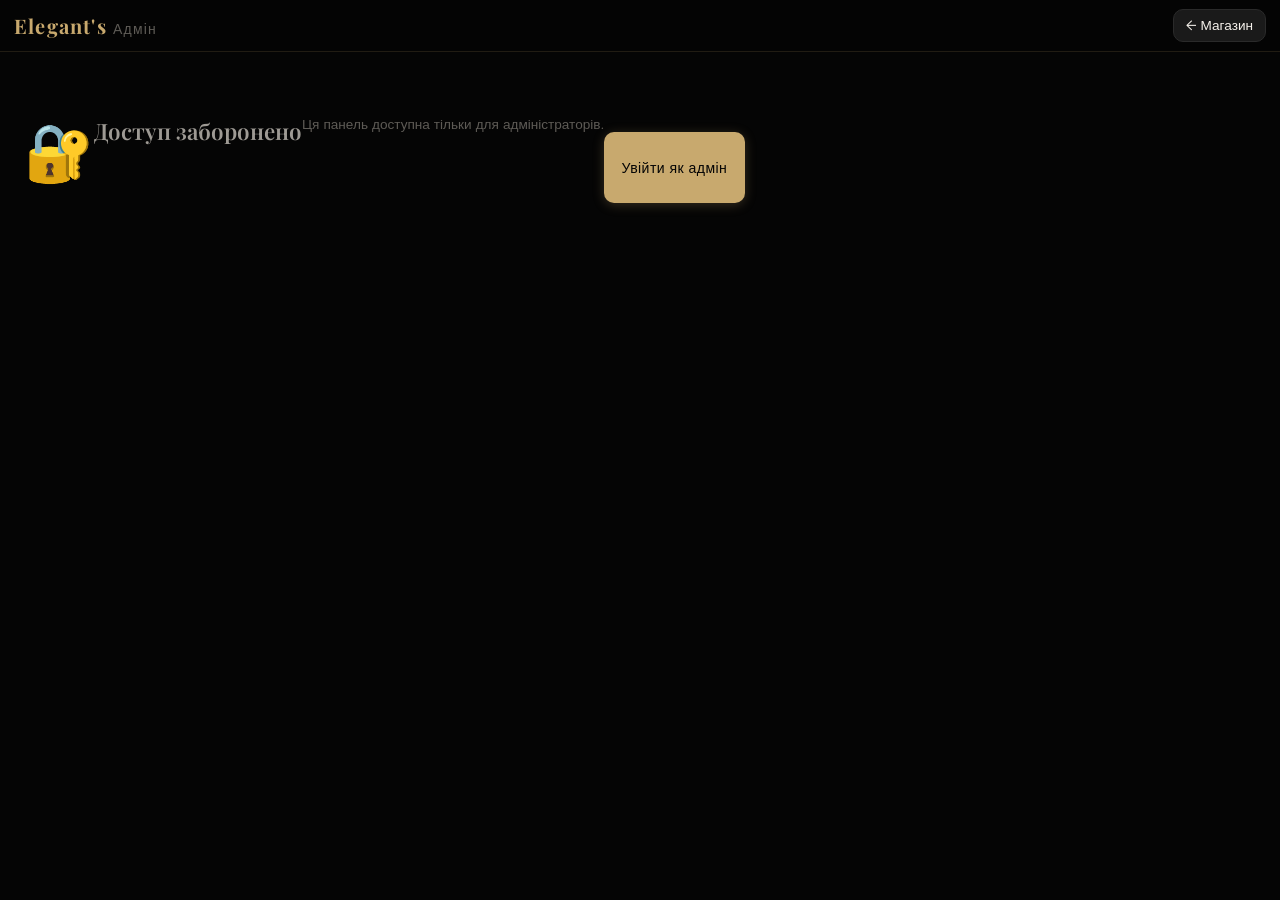
<file: admin.html>
<!DOCTYPE html>
<html lang="uk">
<head>
  <meta charset="UTF-8">
  <meta name="viewport" content="width=device-width,initial-scale=1,maximum-scale=1,viewport-fit=cover">
  <meta name="theme-color" content="#0a0a0b">
  <title>Адмін — Elegant's Store</title>
  <link rel="stylesheet" href="style.css">
  <script src="https://telegram.org/js/telegram-web-app.js"></script>
</head>
<body data-page="admin">

  <!-- ══ HEADER ══════════════════════════════════════════════ -->
  <header class="hdr">
    <div class="hdr-logo">Elegant's <span style="font-size:.7em;color:var(--t3);font-family:var(--ff-body);font-weight:400">Адмін</span></div>
    <div class="hdr-actions">
      <a href="index.html" class="cart-chip">← Магазин</a>
    </div>
  </header>

  <!-- ══ ACCESS DENIED ════════════════════════════════════════ -->
  <div id="denied" class="denied" style="display:none">
    <div class="lock">🔐</div>
    <h2>Доступ заборонено</h2>
    <p>Ця панель доступна тільки для адміністраторів.</p>
    <a href="login.html" class="btn btn-gold mt16">Увійти як адмін</a>
  </div>

  <!-- ══ ADMIN PANEL ══════════════════════════════════════════ -->
  <div id="panel" style="display:none">

    <!-- Stats -->
    <div class="wrap" style="padding-top:12px">
      <div id="statsWrap"></div>
    </div>

    <!-- Tabs -->
    <div class="atabs">
      <button class="atab on"  data-tab="addProd"     onclick="AP.switchTab('addProd')">➕ Додати</button>
      <button class="atab"     data-tab="prodList"    onclick="AP.switchTab('prodList')">📦 Товари</button>
      <button class="atab"     data-tab="orders"      onclick="AP.switchTab('orders')">🛒 Замовлення</button>
      <button class="atab"     data-tab="sysSett"     onclick="AP.switchTab('sysSett')">⚙️ Налаштування</button>
      <button class="atab"     data-tab="logs"        onclick="AP.switchTab('logs')">📝 Логи</button>
    </div>

    <!-- ── TAB: ADD PRODUCT ─────────────────────────────────── -->
    <div class="acontent on" id="tab-addProd">
      <form id="addForm" novalidate>

        <div class="frow">
          <div class="fgroup">
            <label>Назва *</label>
            <input type="text" id="prodName" placeholder="Classic Tee" required>
          </div>
          <div class="fgroup">
            <label>Категорія *</label>
            <input type="text" id="prodCat" placeholder="Футболки" list="catList" required>
            <datalist id="catList">
              <option value="Футболки">
              <option value="Шорти">
              <option value="Худі">
              <option value="Ремені">
              <option value="Кепки">
              <option value="Кросівки">
              <option value="Штани">
              <option value="Куртки">
            </datalist>
          </div>
        </div>

        <div class="frow">
          <div class="fgroup">
            <label>Ціна (₴) *</label>
            <input type="number" id="prodPrice" placeholder="990" min="0" required>
          </div>
          <div class="fgroup">
            <label>Стара ціна (₴)</label>
            <input type="number" id="prodOldPrice" placeholder="1290" min="0">
          </div>
        </div>

        <div class="frow">
          <div class="fgroup">
            <label>Кількість</label>
            <input type="number" id="prodQty" placeholder="10" min="0" value="1">
          </div>
          <div class="fgroup">
            <label>Емодзі</label>
            <input type="text" id="prodEmoji" placeholder="👕" maxlength="4">
          </div>
        </div>

        <div class="frow">
          <div class="fgroup">
            <label>Розміри</label>
            <input type="text" id="prodSize" placeholder="S, M, L, XL">
          </div>
          <div class="fgroup">
            <label>Бейдж</label>
            <select id="prodBadge">
              <option value="">Без бейджа</option>
              <option value="Новинка">Новинка</option>
              <option value="Sale">Sale</option>
              <option value="Хіт">Хіт</option>
            </select>
          </div>
        </div>

        <div class="fgroup">
          <label>Опис</label>
          <textarea id="prodDesc" rows="3" placeholder="Короткий опис товару…"></textarea>
        </div>

        <!-- Photo upload -->
        <div class="fgroup">
          <label>Фото (до 2 MB)</label>
          <div class="upload" onclick="document.getElementById('prodPhoto').click()">
            <div class="up-ic">📷</div>
            <p>Натисніть для вибору фото</p>
          </div>
          <input type="file" id="prodPhoto" accept="image/*" style="display:none">
          <input type="hidden" id="prodPhotoB64">
          <div id="addPrev" class="img-prev"></div>
        </div>

        <button type="submit" class="btn btn-gold btn-full">➕ Додати товар</button>
      </form>
    </div>

    <!-- ── TAB: PRODUCT LIST ─────────────────────────────────── -->
    <div class="acontent" id="tab-prodList">
      <div class="row-between mb12">
        <h3 style="font-family:var(--ff-display)">Всі товари</h3>
      </div>
      <div id="prodList"></div>
    </div>

    <!-- ── TAB: ORDERS ──────────────────────────────────────── -->
    <div class="acontent" id="tab-orders">
      <div class="mb12"><h3 style="font-family:var(--ff-display)">Замовлення</h3></div>
      <div id="ordersList"></div>
    </div>

    <!-- ── TAB: SYSTEM SETTINGS ─────────────────────────────── -->
    <div class="acontent" id="tab-sysSett">
      <div class="mb16"><h3 style="font-family:var(--ff-display)">Системні налаштування</h3></div>
      <div id="sysSettingsForm"></div>
    </div>

    <!-- ── TAB: LOGS ─────────────────────────────────────────── -->
    <div class="acontent" id="tab-logs">
      <div class="row-between mb12">
        <h3 style="font-family:var(--ff-display)">Журнал дій</h3>
        <button class="btn btn-ghost btn-sm" onclick="AP.clearLogs()">🗑 Очистити</button>
      </div>
      <div id="logsWrap"></div>
    </div>

  </div><!-- /panel -->

  <!-- ══ EDIT MODAL ═══════════════════════════════════════════ -->
  <div class="overlay" id="editModal" onclick="if(event.target===this)AP.closeModal('editModal')">
    <div class="modal">
      <div class="modal-hdr">
        <h3>✏️ Редагувати товар</h3>
        <button class="modal-close" onclick="AP.closeModal('editModal')">✕</button>
      </div>
      <div class="modal-body">
        <input type="hidden" id="editId">

        <div class="frow">
          <div class="fgroup">
            <label>Назва *</label>
            <input type="text" id="editName" required>
          </div>
          <div class="fgroup">
            <label>Категорія *</label>
            <input type="text" id="editCat" list="catList" required>
          </div>
        </div>

        <div class="frow">
          <div class="fgroup">
            <label>Ціна *</label>
            <input type="number" id="editPrice" min="0" required>
          </div>
          <div class="fgroup">
            <label>Стара ціна</label>
            <input type="number" id="editOldPrice" min="0">
          </div>
        </div>

        <div class="frow">
          <div class="fgroup">
            <label>Кількість</label>
            <input type="number" id="editQty" min="0">
          </div>
          <div class="fgroup">
            <label>Емодзі</label>
            <input type="text" id="editEmoji" maxlength="4">
          </div>
        </div>

        <div class="frow">
          <div class="fgroup">
            <label>Розміри</label>
            <input type="text" id="editSize">
          </div>
          <div class="fgroup">
            <label>Бейдж</label>
            <select id="editBadge">
              <option value="">Без бейджа</option>
              <option value="Новинка">Новинка</option>
              <option value="Sale">Sale</option>
              <option value="Хіт">Хіт</option>
            </select>
          </div>
        </div>

        <div class="fgroup">
          <label>Опис</label>
          <textarea id="editDesc" rows="3"></textarea>
        </div>

        <div class="fgroup">
          <label>Замінити фото</label>
          <div class="upload" onclick="document.getElementById('editPhotoInput').click()">
            <div class="up-ic">📷</div>
            <p>Клацніть для завантаження нового фото</p>
          </div>
          <input type="file" id="editPhotoInput" accept="image/*" style="display:none">
          <input type="hidden" id="editPhotoB64">
          <div id="editPrev" class="img-prev mt8"></div>
        </div>

        <div class="row g8 mt16">
          <button class="btn btn-ghost btn-full" onclick="AP.closeModal('editModal')">Скасувати</button>
          <button class="btn btn-gold btn-full"  onclick="AP.saveEdit()">💾 Зберегти</button>
        </div>
      </div>
    </div>
  </div>

  <script src="elegant-telegram.js"></script>
  <script src="app.js"></script>
  <script src="admin.js"></script>
</body>
</html>
</file>
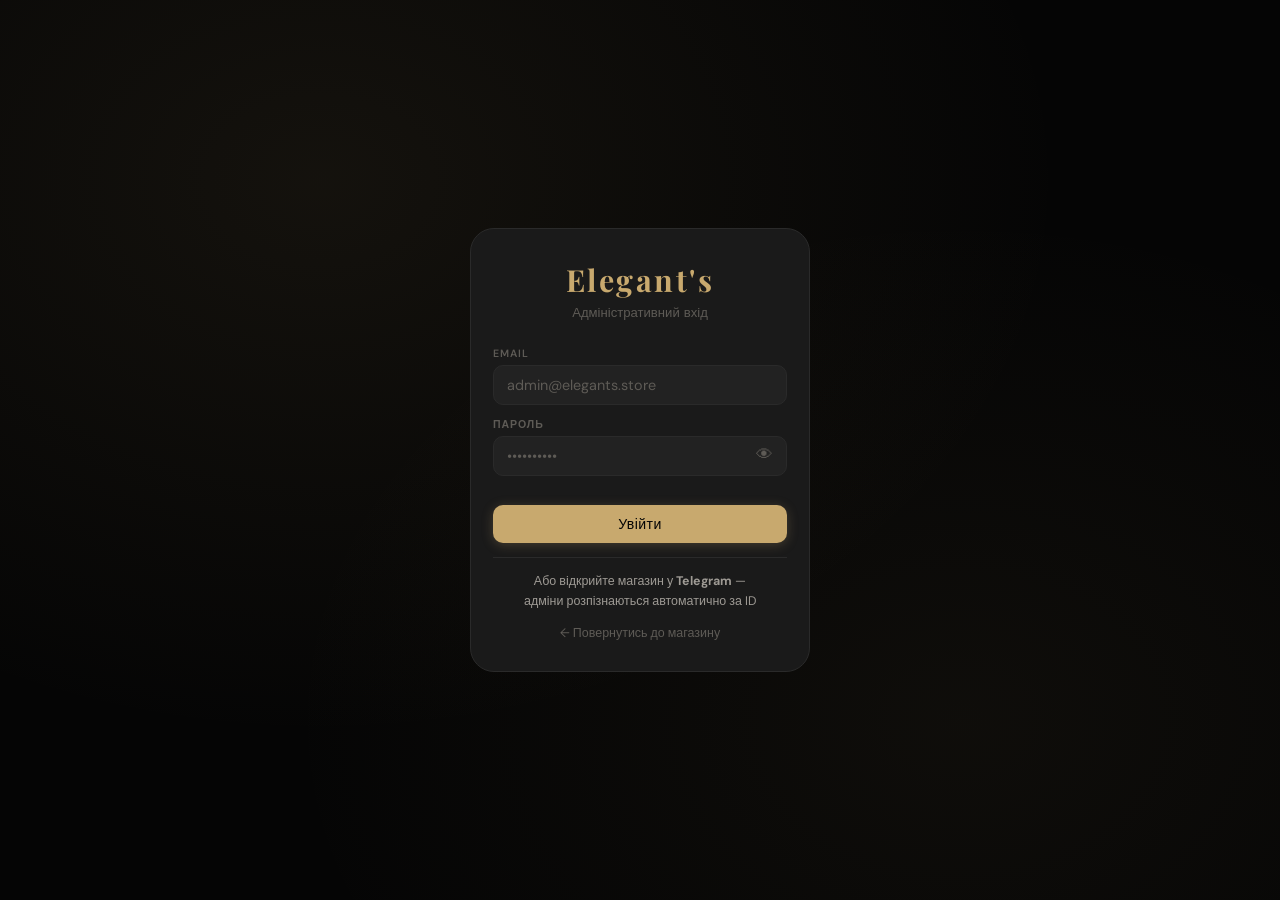
<file: login.html>
<!DOCTYPE html>
<html lang="uk">
<head>
  <meta charset="UTF-8">
  <meta name="viewport" content="width=device-width,initial-scale=1,maximum-scale=1,viewport-fit=cover">
  <meta name="theme-color" content="#0a0a0b">
  <title>Вхід — Elegant's Store</title>
  <link rel="stylesheet" href="style.css">
  <script src="https://telegram.org/js/telegram-web-app.js"></script>
  <style>
    body{padding-bottom:0}
  </style>
</head>
<body>

  <div class="login-wrap">
    <div class="login-card au">

      <div class="login-logo">Elegant's</div>
      <div class="login-sub">Адміністративний вхід</div>

      <!-- Error -->
      <div class="login-err" id="loginErr"></div>

      <!-- Form -->
      <form id="loginForm" novalidate>

        <div class="fgroup">
          <label>Email</label>
          <input type="email" id="email" placeholder="admin@elegants.store" autocomplete="email" required>
        </div>

        <div class="fgroup" style="position:relative">
          <label>Пароль</label>
          <input type="password" id="pwd" placeholder="••••••••••"
                 autocomplete="current-password" required style="padding-right:42px">
          <button type="button" id="togglePwd"
                  style="position:absolute;right:10px;bottom:9px;font-size:1.05rem;color:var(--t3);padding:2px 4px;cursor:pointer">
            👁
          </button>
        </div>

        <button type="submit" class="btn btn-gold btn-full mt16" id="loginBtn">
          Увійти
        </button>

      </form>

      <div class="div"></div>

      <p class="caption tc" style="line-height:1.55">
        Або відкрийте магазин у <strong>Telegram</strong> —<br>
        адміни розпізнаються автоматично за ID
      </p>

      <a href="index.html" class="caption tc" style="display:block;margin-top:14px;color:var(--t3)">
        ← Повернутись до магазину
      </a>

    </div>
  </div>

  <script src="elegant-telegram.js"></script>
  <script src="login.js"></script>
</body>
</html>
</file>
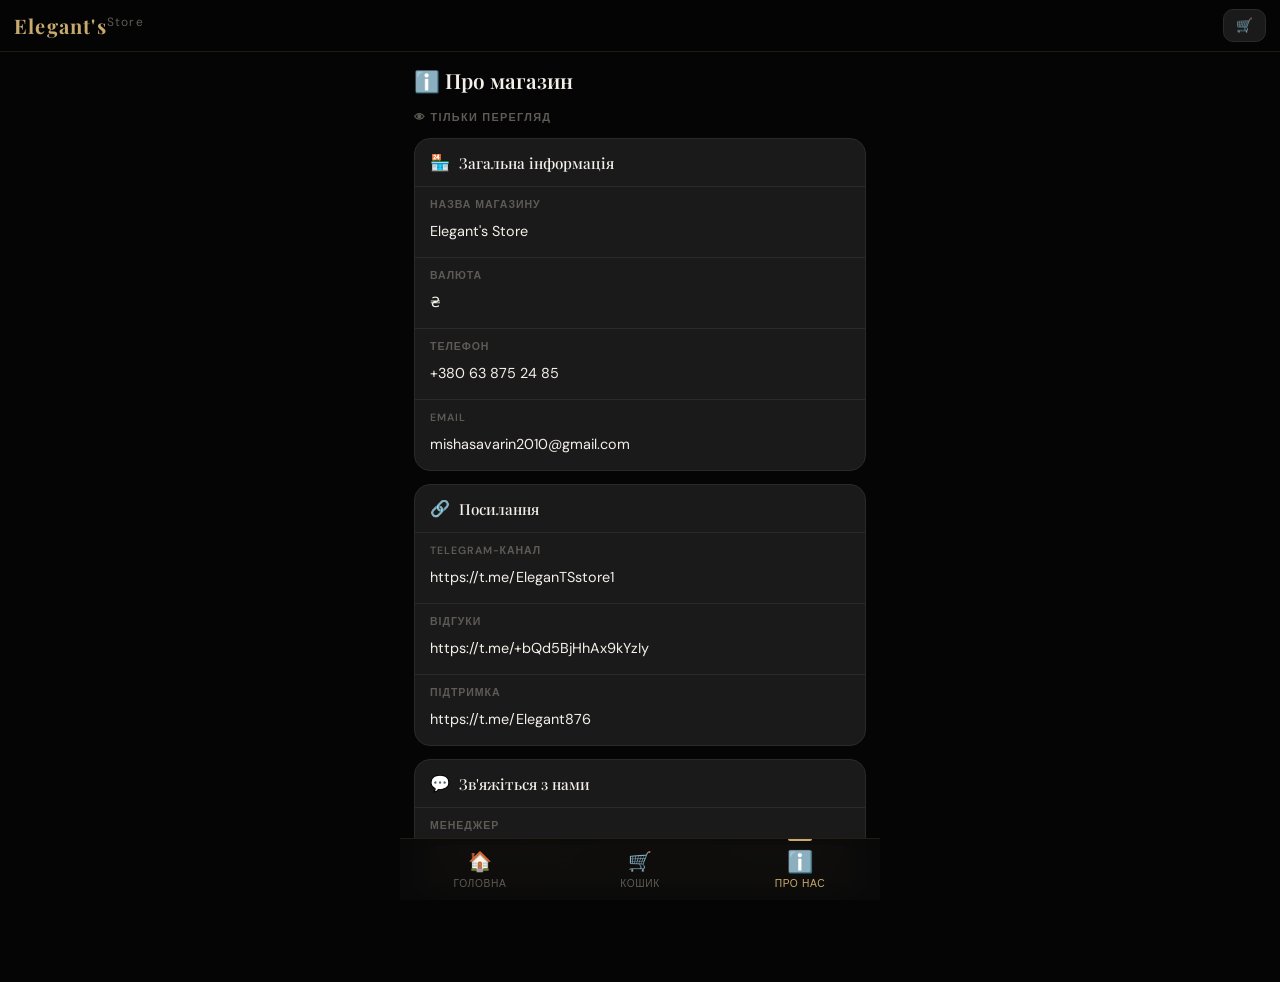
<file: settings.html>
<!DOCTYPE html>
<html lang="uk">
<head>
  <meta charset="UTF-8">
  <meta name="viewport" content="width=device-width,initial-scale=1,maximum-scale=1,viewport-fit=cover">
  <meta name="theme-color" content="#0a0a0b">
  <title>Про нас — Elegant's Store</title>
  <link rel="stylesheet" href="style.css">
  <script src="https://telegram.org/js/telegram-web-app.js"></script>
</head>
<body data-page="settings">

  <!-- ══ HEADER ══════════════════════════════════════════════ -->
  <header class="hdr">
    <div class="hdr-logo">Elegant's<sup>Store</sup></div>
    <div class="hdr-actions">
      <a href="cart.html" class="cart-chip">
        🛒 <span class="cnt">0</span>
      </a>
    </div>
  </header>

  <!-- ══ MAIN ════════════════════════════════════════════════ -->
  <main class="wrap page">

    <div class="sec-hdr au">
      <h2>ℹ️ Про магазин</h2>
    </div>

    <!-- Access badge -->
    <div class="au1 mb12">
      <span id="settingsBadge" class="overline t3">Завантаження…</span>
    </div>

    <!-- Settings sections (filled by JS) -->
    <div id="settingsWrap" class="au1"></div>

    <!-- Write to manager -->
    <div class="scard au2">
      <div class="scard-hdr"><span>💬</span><h3>Зв'яжіться з нами</h3></div>
      <div class="sfield">
        <label>Менеджер</label>
        <button class="btn btn-gold btn-full mt8" onclick="ES.openChatWithManager()">
          💬 Написати менеджеру
        </button>
      </div>
    </div>

    <!-- Admin panel link (visible only for admins, shown by JS) -->
    <div id="adminLink" style="display:none;margin-top:12px" class="au2">
      <a href="admin.html" class="btn btn-outline btn-full">⚙️ Адмін-панель</a>
    </div>

  </main>

  <!-- ══ BOTTOM NAV ══════════════════════════════════════════ -->
  <nav class="nav">
    <a href="index.html"    class="nav-item" data-p="index">
      <span class="ni">🏠</span><span>Головна</span>
    </a>
    <a href="cart.html"     class="nav-item" data-p="cart">
      <span class="ni">🛒</span><span>Кошик</span>
    </a>
    <a href="settings.html" class="nav-item" data-p="settings">
      <span class="ni">ℹ️</span><span>Про нас</span>
    </a>
  </nav>

  <script src="elegant-telegram.js"></script>
  <script src="app.js"></script>
</body>
</html>
</file>
<file: style.css>
/* ================================================================
   Elegant's Store — style.css
   [ЗМІНА 4] Золотисто-чорна преміум кольорова гама
   Mobile-first · Telegram WebApp
   ================================================================ */

@import url('https://fonts.googleapis.com/css2?family=Playfair+Display:wght@400;500;600;700&family=DM+Sans:wght@300;400;500;600&display=swap');

/* ── CSS Variables ───────────────────────────────────────────── */
:root {
  /* [ЗМІНА 4] Основний фон — глибокий чорний */
  --bg:          #050505;
  --bg2:         #0d0d0d;
  --bg3:         #1a1a1a;
  --bg4:         #222222;
  --bg5:         #2a2a2a;
  --border:      #2a2a2a;
  --border2:     #383838;

  /* [ЗМІНА 4] Золотий акцент — незмінний */
  --gold:        #c8a96e;
  --gold2:       #e2c98e;
  --gold3:       #96773e;
  --gold-glow:   rgba(200,169,110,.18);

  --red:         #d9534f;
  --green:       #4caf7d;
  --amber:       #d4894a;

  /* [ЗМІНА 4] Текст — світло-сірий/білий */
  --t1:          #f4f0ea;
  --t2:          #9e9a94;
  --t3:          #5e5b56;

  --r:           10px;
  --r2:          16px;
  --r3:          24px;
  --nav:         62px;
  --hdr:         52px;

  --ff-display:  'Playfair Display', Georgia, 'Times New Roman', serif;
  --ff-body:     'DM Sans', -apple-system, 'Helvetica Neue', Arial, sans-serif;
  --ease:        cubic-bezier(.4,0,.2,1);
}

/* ── Reset ───────────────────────────────────────────────────── */
*,*::before,*::after{box-sizing:border-box;margin:0;padding:0}
html{scroll-behavior:smooth;-webkit-text-size-adjust:100%}
body{
  font-family:var(--ff-body);
  background:var(--bg);
  color:var(--t1);
  min-height:100vh;
  padding-bottom:calc(var(--nav) + 12px);
  -webkit-font-smoothing:antialiased;
  overscroll-behavior:none;
}
a{color:var(--gold);text-decoration:none}
a:hover{color:var(--gold2)}
img{display:block;max-width:100%}
button{cursor:pointer;font-family:var(--ff-body);border:none;background:none;outline:none;-webkit-tap-highlight-color:transparent}
input,select,textarea{
  font-family:var(--ff-body);font-size:.9rem;
  /* [ЗМІНА 4] Темні поля з золотою рамкою при фокусі */
  background:var(--bg4);border:1px solid var(--border);
  color:var(--t1);border-radius:var(--r);
  padding:10px 13px;width:100%;
  transition:border-color .2s var(--ease);
  -webkit-appearance:none;
}
input:focus,select:focus,textarea:focus{outline:none;border-color:var(--gold)}
input::placeholder,textarea::placeholder{color:var(--t3)}
select option{background:var(--bg3)}

/* ── Scrollbar ───────────────────────────────────────────────── */
::-webkit-scrollbar{width:3px;height:3px}
::-webkit-scrollbar-track{background:transparent}
::-webkit-scrollbar-thumb{background:var(--border2);border-radius:3px}

/* ── Typography ──────────────────────────────────────────────── */
.display{font-family:var(--ff-display);letter-spacing:.02em}
h1{font-family:var(--ff-display);font-size:1.9rem;font-weight:600}
h2{font-family:var(--ff-display);font-size:1.4rem;font-weight:600}
h3{font-family:var(--ff-display);font-size:1.1rem;font-weight:500}
.overline{font-size:.68rem;font-weight:600;letter-spacing:.12em;text-transform:uppercase;color:var(--t3)}
.caption{font-size:.78rem;color:var(--t2)}

/* ── Layout ──────────────────────────────────────────────────── */
.wrap{max-width:480px;margin:0 auto;padding:0 14px}
.page{padding-top:14px}
.row{display:flex;align-items:center}
.row-between{display:flex;align-items:center;justify-content:space-between}
.col{display:flex;flex-direction:column}
.g4{gap:4px}.g8{gap:8px}.g12{gap:12px}.g16{gap:16px}
.mt4{margin-top:4px}.mt8{margin-top:8px}.mt12{margin-top:12px}
.mt16{margin-top:16px}.mt20{margin-top:20px}.mt24{margin-top:24px}
.mb8{margin-bottom:8px}.mb12{margin-bottom:12px}.mb16{margin-bottom:16px}
.w100{width:100%}.tc{text-align:center}
.gold{color:var(--gold)}.t2{color:var(--t2)}.t3{color:var(--t3)}
.red{color:var(--red)}.green{color:var(--green)}

/* ── Buttons ─────────────────────────────────────────────────── */
.btn{
  display:inline-flex;align-items:center;justify-content:center;gap:6px;
  padding:10px 18px;border-radius:var(--r);
  font-size:.88rem;font-weight:500;letter-spacing:.03em;
  transition:all .2s var(--ease);white-space:nowrap;
  -webkit-tap-highlight-color:transparent;
}
.btn:active{transform:scale(.97)}

/* [ЗМІНА 4] btn-gold — золотий фон, чорний текст */
.btn-gold{
  background:var(--gold);
  color:#050505;
  box-shadow:0 2px 12px rgba(200,169,110,.25);
}
.btn-gold:hover{background:var(--gold2);box-shadow:0 4px 18px rgba(200,169,110,.35)}

/* [ЗМІНА 4] btn-ghost — прозорий фон, золота обводка і текст */
.btn-ghost{
  background:transparent;
  color:var(--gold);
  border:1px solid var(--gold);
}
.btn-ghost:hover{background:var(--gold-glow)}

/* btn-outline — аліас для btn-ghost у деяких місцях */
.btn-outline{background:transparent;color:var(--gold);border:1px solid var(--gold)}
.btn-outline:hover{background:var(--gold-glow)}

.btn-danger{background:var(--red);color:#fff}
.btn-danger:hover{background:#c0403c}

.btn-success{background:var(--green);color:#fff}
.btn-success:hover{background:#3d9467}

.btn-sm{padding:7px 13px;font-size:.8rem}
.btn-full{width:100%}

/* ── Header ──────────────────────────────────────────────────── */
.hdr{
  position:sticky;top:0;z-index:200;
  height:var(--hdr);
  /* [ЗМІНА 4] Темний хедер з золотою нижньою межею */
  background:rgba(5,5,5,.92);
  backdrop-filter:blur(16px);
  -webkit-backdrop-filter:blur(16px);
  border-bottom:1px solid rgba(200,169,110,.15);
  display:flex;align-items:center;justify-content:space-between;
  padding:0 14px;
}
.hdr-logo{
  font-family:var(--ff-display);font-size:1.25rem;font-weight:700;
  color:var(--gold);letter-spacing:.06em;line-height:1;
}
.hdr-logo sup{font-size:.6em;color:var(--t3);font-weight:400;font-family:var(--ff-body)}
.hdr-actions{display:flex;gap:8px;align-items:center}
.icon-btn{
  display:flex;align-items:center;justify-content:center;
  width:36px;height:36px;border-radius:var(--r);
  background:var(--bg3);border:1px solid var(--border);
  color:var(--t1);font-size:1rem;
  transition:all .2s var(--ease);
  position:relative;
}
.icon-btn:hover{border-color:var(--gold);color:var(--gold)}
.cart-chip{
  display:flex;align-items:center;gap:6px;
  background:var(--bg3);border:1px solid var(--border);
  border-radius:var(--r);padding:7px 12px;
  font-size:.85rem;color:var(--t1);
  transition:all .2s var(--ease);
  text-decoration:none;
}
.cart-chip:hover{border-color:var(--gold);color:var(--gold)}
.cart-chip .cnt{
  background:var(--gold);color:#050505;
  border-radius:8px;padding:1px 6px;
  font-size:.68rem;font-weight:700;min-width:18px;text-align:center;
  display:none;
}
.cart-chip .cnt.show{display:inline}

/* ── Bottom Nav ──────────────────────────────────────────────── */
.nav{
  position:fixed;bottom:0;left:0;right:0;z-index:300;
  height:var(--nav);
  /* [ЗМІНА 4] Темний nav з золотою верхньою межею */
  background:rgba(10,10,10,.97);
  backdrop-filter:blur(18px);
  -webkit-backdrop-filter:blur(18px);
  border-top:1px solid rgba(200,169,110,.12);
  display:flex;max-width:480px;margin:0 auto;
}
.nav-item{
  flex:1;display:flex;flex-direction:column;align-items:center;justify-content:center;
  gap:3px;color:var(--t3);font-size:.64rem;font-weight:500;
  letter-spacing:.06em;text-transform:uppercase;
  text-decoration:none;
  transition:color .2s var(--ease);
  position:relative;padding:8px 4px;
  -webkit-tap-highlight-color:transparent;
}
.nav-item .ni{font-size:1.2rem;transition:transform .2s var(--ease)}
.nav-item:hover,.nav-item.on{color:var(--gold)}
.nav-item.on .ni{transform:scale(1.1)}
.nav-item.on::before{
  content:'';position:absolute;top:0;left:50%;transform:translateX(-50%);
  width:24px;height:2px;background:var(--gold);border-radius:0 0 2px 2px;
}

/* ── Hero — [ЗМІНА 3+4] Логотип-банер у преміум стилі ──────── */
.hero{
  margin:14px 0 12px;
  border-radius:var(--r2);overflow:hidden;position:relative;
  /* [ЗМІНА 4] Темний градієнт з золотим блиском */
  background:linear-gradient(145deg,#0a0800,#1a1400 50%,#0a0800);
  border:1px solid rgba(200,169,110,.28);
  padding:30px 20px 24px;min-height:160px;
  display:flex;flex-direction:column;align-items:center;justify-content:center;
  text-align:center;
  box-shadow:0 4px 32px rgba(200,169,110,.08);
}
.hero::before{
  content:'';position:absolute;inset:0;pointer-events:none;
  background:
    radial-gradient(ellipse at 50% 0%,rgba(200,169,110,.18) 0%,transparent 60%),
    radial-gradient(ellipse at 50% 100%,rgba(200,169,110,.07) 0%,transparent 50%);
}
/* [ЗМІНА 3] Стилі логотипу */
.hero-logo{
  font-family:var(--ff-display);
  font-size:2rem;font-weight:700;
  color:var(--gold);
  letter-spacing:.18em;
  line-height:1.15;
  margin-bottom:8px;
  text-shadow:0 2px 18px rgba(200,169,110,.35);
  position:relative;
}
.hero-tagline{
  font-size:.8rem;font-weight:400;
  letter-spacing:.1em;text-transform:uppercase;
  color:var(--t2);
  margin-bottom:18px;
  position:relative;
}
/* Залишаємо старі класи hero для cart.html / settings.html */
.hero-dec{
  position:absolute;right:16px;top:14px;
  font-size:3.2rem;opacity:.45;
  filter:drop-shadow(0 2px 12px rgba(200,169,110,.35));
  pointer-events:none;
}
.hero-tag{font-size:.68rem;font-weight:600;letter-spacing:.14em;text-transform:uppercase;color:var(--gold);margin-bottom:5px}
.hero h2{font-family:var(--ff-display);font-size:1.7rem;line-height:1.15;margin-bottom:8px}
.hero p{color:var(--t2);font-size:.83rem;margin-bottom:14px}

/* ── [ЗМІНА 5] Discount first order banner ───────────────────── */
.discount-first-order{
  margin-bottom:14px;
  /* Золотистий градієнт на темному тлі */
  background:linear-gradient(120deg,rgba(200,169,110,.12) 0%,rgba(200,169,110,.05) 60%,rgba(200,169,110,.1) 100%);
  border:1px solid rgba(200,169,110,.35);
  border-radius:var(--r2);
  padding:14px 14px;
  display:flex;align-items:center;gap:11px;
  box-shadow:0 2px 16px rgba(200,169,110,.07);
  position:relative;overflow:hidden;
}
/* Тонкий золотий акцент зліва */
.discount-first-order::before{
  content:'';
  position:absolute;left:0;top:0;bottom:0;
  width:3px;
  background:linear-gradient(to bottom,var(--gold2),var(--gold3));
  border-radius:var(--r2) 0 0 var(--r2);
}
.dfo-icon{
  font-size:1.65rem;flex-shrink:0;
  filter:drop-shadow(0 1px 8px rgba(200,169,110,.4));
}
.dfo-text{flex:1;min-width:0}
.dfo-title{
  font-family:var(--ff-display);
  font-size:.95rem;font-weight:600;
  color:var(--gold);
  margin-bottom:2px;
  white-space:nowrap;overflow:hidden;text-overflow:ellipsis;
}
.dfo-sub{font-size:.72rem;color:var(--t2)}
.dfo-btn{
  flex-shrink:0;
  background:var(--gold);color:#050505;
  border-radius:var(--r);padding:8px 13px;
  font-size:.78rem;font-weight:700;
  letter-spacing:.03em;
  transition:all .2s var(--ease);
  cursor:pointer;border:none;
  white-space:nowrap;
  box-shadow:0 2px 10px rgba(200,169,110,.3);
}
.dfo-btn:hover{background:var(--gold2);box-shadow:0 3px 14px rgba(200,169,110,.4)}
.dfo-btn:active{transform:scale(.97)}

/* ── Sale strip ──────────────────────────────────────────────── */
.sale-strip{
  margin-bottom:14px;
  background:linear-gradient(90deg,rgba(200,169,110,.08),rgba(200,169,110,.04));
  border:1px solid rgba(200,169,110,.22);
  border-radius:var(--r);padding:13px 14px;
  display:flex;align-items:center;justify-content:space-between;gap:10px;
}
.sale-strip h3{font-family:var(--ff-display);color:var(--gold);font-size:1rem;margin-bottom:2px}
.sale-strip p{font-size:.8rem;color:var(--t2)}
.sale-badge{
  background:var(--gold);color:#050505;border-radius:var(--r);
  padding:7px 13px;font-size:.8rem;font-weight:700;flex-shrink:0;
  letter-spacing:.03em;cursor:pointer;
}

/* ── Quick links ─────────────────────────────────────────────── */
.ql-row{
  display:flex;gap:7px;overflow-x:auto;padding-bottom:2px;
  scrollbar-width:none;margin-bottom:14px;
}
.ql-row::-webkit-scrollbar{display:none}
.ql{
  flex-shrink:0;display:flex;align-items:center;gap:6px;
  /* [ЗМІНА 4] Темна картка */
  background:var(--bg3);border:1px solid var(--border);
  border-radius:20px;padding:7px 13px;
  font-size:.78rem;color:var(--t2);
  transition:all .2s var(--ease);white-space:nowrap;cursor:pointer;
  -webkit-tap-highlight-color:transparent;
}
.ql:hover{border-color:var(--gold3);color:var(--gold);background:var(--bg4)}
.ql .qi{font-size:.95rem}

/* ── Search / Filters ────────────────────────────────────────── */
.search-wrap{position:relative;margin-bottom:10px}
.search-wrap input{padding-left:36px}
.search-icon{
  position:absolute;left:11px;top:50%;transform:translateY(-50%);
  color:var(--t3);font-size:.95rem;pointer-events:none;
}
.chips{
  display:flex;gap:7px;overflow-x:auto;padding-bottom:2px;
  scrollbar-width:none;margin-bottom:12px;
}
.chips::-webkit-scrollbar{display:none}
.chip{
  flex-shrink:0;padding:6px 13px;border-radius:20px;
  font-size:.78rem;color:var(--t2);
  background:var(--bg3);border:1px solid var(--border);
  transition:all .2s var(--ease);white-space:nowrap;cursor:pointer;
  -webkit-tap-highlight-color:transparent;
}
.chip:hover{border-color:var(--gold3);color:var(--t1)}
/* [ЗМІНА 4] Активний чіп — золотий фон, чорний текст */
.chip.on{background:var(--gold);color:#050505;border-color:var(--gold);font-weight:600}
.price-row{display:flex;gap:8px;align-items:center;margin-bottom:14px}
.price-row input{text-align:center}
.price-row .sep{color:var(--t3);flex-shrink:0;font-size:.9rem}

/* ── Section header ──────────────────────────────────────────── */
.sec-hdr{display:flex;align-items:baseline;justify-content:space-between;margin-bottom:11px}
.sec-hdr h2{font-size:1.3rem}
.sec-hdr a{font-size:.78rem;color:var(--gold)}

/* ── Product grid ────────────────────────────────────────────── */
.grid{display:grid;grid-template-columns:repeat(2,1fr);gap:11px}
.card{
  /* [ЗМІНА 4] Темно-сірі картки */
  background:var(--bg3);border:1px solid var(--border);
  border-radius:var(--r2);overflow:hidden;
  display:flex;flex-direction:column;
  transition:border-color .2s var(--ease),transform .2s var(--ease),box-shadow .2s var(--ease);
}
.card:hover{border-color:var(--gold3);transform:translateY(-2px);box-shadow:0 8px 28px rgba(0,0,0,.6)}
.card-img{
  aspect-ratio:1;background:var(--bg4);
  display:flex;align-items:center;justify-content:center;
  font-size:3.2rem;position:relative;overflow:hidden;
}
.card-img img{width:100%;height:100%;object-fit:cover}
.card-bdg{
  position:absolute;top:7px;left:7px;
  background:var(--gold);color:#050505;
  font-size:.6rem;font-weight:700;letter-spacing:.07em;
  padding:3px 7px;border-radius:5px;text-transform:uppercase;
}
.card-bdg.sale{background:var(--red);color:#fff}
.card-bdg.hit{background:#4466dd;color:#fff}
.card-body{padding:11px;flex:1;display:flex;flex-direction:column}
.card-cat{font-size:.64rem;font-weight:600;letter-spacing:.09em;text-transform:uppercase;color:var(--t3);margin-bottom:3px}
.card-name{
  font-family:var(--ff-display);font-size:.95rem;font-weight:600;
  color:var(--t1);line-height:1.22;margin-bottom:7px;
}
.card-meta{display:flex;align-items:center;gap:6px;margin-bottom:8px;flex-wrap:wrap}
.card-price{font-size:1rem;font-weight:600;color:var(--gold)}
.card-old{font-size:.75rem;color:var(--t3);text-decoration:line-through}
.card-size{
  font-size:.65rem;color:var(--t2);background:var(--bg5);
  border-radius:4px;padding:2px 5px;
}
.card-btns{display:flex;gap:5px;margin-top:auto}
.card-btns .btn{flex:1;font-size:.74rem;padding:8px 5px}

/* ── Empty state ─────────────────────────────────────────────── */
.empty{text-align:center;padding:52px 16px;color:var(--t3)}
.empty .ei{font-size:2.8rem;margin-bottom:11px;opacity:.45}
.empty h3{font-family:var(--ff-display);color:var(--t2);font-size:1.15rem;margin-bottom:5px}
.empty p{font-size:.85rem}

/* ── Toast ───────────────────────────────────────────────────── */
.toast{
  position:fixed;bottom:calc(var(--nav) + 10px);left:50%;
  transform:translateX(-50%) translateY(14px);
  background:var(--bg3);border:1px solid var(--border2);
  border-radius:var(--r);padding:11px 18px;
  font-size:.85rem;color:var(--t1);
  box-shadow:0 4px 20px rgba(0,0,0,.6);
  z-index:999;opacity:0;pointer-events:none;
  transition:all .28s var(--ease);white-space:nowrap;
}
.toast.show{opacity:1;transform:translateX(-50%) translateY(0)}
.toast.ok{border-color:var(--green)}
.toast.err{border-color:var(--red)}

/* ── Cart page ───────────────────────────────────────────────── */
.cart-item{
  background:var(--bg3);border:1px solid var(--border);
  border-radius:var(--r2);padding:13px;
  display:flex;gap:11px;margin-bottom:9px;
  transition:border-color .2s;
}
.ci-img{
  width:68px;height:68px;flex-shrink:0;
  background:var(--bg4);border-radius:var(--r);
  display:flex;align-items:center;justify-content:center;
  font-size:2rem;overflow:hidden;
}
.ci-img img{width:100%;height:100%;object-fit:cover}
.ci-info{flex:1;min-width:0}
.ci-name{
  font-family:var(--ff-display);font-size:.95rem;font-weight:600;
  white-space:nowrap;overflow:hidden;text-overflow:ellipsis;margin-bottom:2px;
}
.ci-cat{font-size:.7rem;color:var(--t3);margin-bottom:7px}
.ci-row{display:flex;align-items:center;justify-content:space-between;gap:8px}
.qty{display:flex;align-items:center;gap:8px}
.qty-btn{
  width:28px;height:28px;border-radius:7px;
  background:var(--bg4);border:1px solid var(--border);
  color:var(--t1);font-size:1rem;font-weight:500;
  display:flex;align-items:center;justify-content:center;
  transition:all .18s;cursor:pointer;
}
.qty-btn:hover{border-color:var(--gold);color:var(--gold)}
.qty-val{font-size:.88rem;font-weight:500;min-width:18px;text-align:center}
.ci-price{font-size:.95rem;font-weight:600;color:var(--gold)}
.ci-del{color:var(--t3);font-size:1rem;padding:4px;border-radius:5px;transition:color .18s;cursor:pointer}
.ci-del:hover{color:var(--red)}

.summary{
  background:var(--bg3);border:1px solid var(--border);
  border-radius:var(--r2);padding:15px;margin-top:14px;
}
.sum-row{
  display:flex;justify-content:space-between;
  font-size:.88rem;color:var(--t2);padding:5px 0;
}
.sum-row.total{
  font-size:1.05rem;font-weight:600;color:var(--t1);
  border-top:1px solid var(--border);margin-top:5px;padding-top:11px;
}
.sum-row.total .sum-val{color:var(--gold);font-family:var(--ff-display);font-size:1.25rem}
.checkout-note{font-size:.76rem;color:var(--t3);text-align:center;margin:10px 0 8px}

/* ── Settings page ───────────────────────────────────────────── */
.scard{
  background:var(--bg3);border:1px solid var(--border);
  border-radius:var(--r2);margin-bottom:13px;overflow:hidden;
}
.scard-hdr{
  padding:13px 15px;border-bottom:1px solid var(--border);
  display:flex;align-items:center;gap:9px;
}
.scard-hdr h3{font-size:.95rem}
.sfield{padding:11px 15px;border-bottom:1px solid var(--border)}
.sfield:last-child{border-bottom:none}
.sfield label{display:block;font-size:.66rem;font-weight:600;letter-spacing:.09em;text-transform:uppercase;color:var(--t3);margin-bottom:5px}
.sfield .ro{font-size:.9rem;color:var(--t1);padding:6px 0}

/* ── Admin panel ─────────────────────────────────────────────── */
.atabs{
  display:flex;overflow-x:auto;
  background:var(--bg2);border-bottom:1px solid var(--border);
  padding:0 6px;gap:2px;scrollbar-width:none;
  position:sticky;top:var(--hdr);z-index:150;
}
.atabs::-webkit-scrollbar{display:none}
.atab{
  flex-shrink:0;padding:11px 13px;
  font-size:.76rem;font-weight:500;letter-spacing:.04em;color:var(--t3);
  border-bottom:2px solid transparent;transition:all .2s;
  white-space:nowrap;cursor:pointer;background:none;
}
.atab.on{color:var(--gold);border-bottom-color:var(--gold)}
.atab:hover{color:var(--t1)}
.acontent{display:none;padding:14px}
.acontent.on{display:block}

.fgroup{margin-bottom:13px}
.fgroup label{display:block;font-size:.66rem;font-weight:600;letter-spacing:.09em;text-transform:uppercase;color:var(--t3);margin-bottom:5px}
.frow{display:grid;grid-template-columns:1fr 1fr;gap:11px}

.aprod{
  background:var(--bg3);border:1px solid var(--border);
  border-radius:var(--r2);padding:11px;
  display:flex;align-items:center;gap:11px;margin-bottom:9px;
  transition:border-color .18s;
}
.aprod:hover{border-color:var(--border2)}
.aprod-em{font-size:1.9rem;flex-shrink:0;width:44px;height:44px;display:flex;align-items:center;justify-content:center}
.aprod-em img{width:100%;height:100%;object-fit:cover;border-radius:7px}
.aprod-info{flex:1;min-width:0}
.aprod-name{font-family:var(--ff-display);font-size:.9rem;font-weight:600;white-space:nowrap;overflow:hidden;text-overflow:ellipsis}
.aprod-sub{font-size:.72rem;color:var(--t3);margin-top:2px}
.aprod-acts{display:flex;gap:5px;flex-shrink:0}

.order-card{
  background:var(--bg3);border:1px solid var(--border);
  border-radius:var(--r2);padding:13px;margin-bottom:9px;
}
.order-top{display:flex;justify-content:space-between;align-items:center;margin-bottom:7px}
.order-id{font-size:.72rem;color:var(--t3);font-family:monospace}
.status{
  font-size:.67rem;font-weight:700;letter-spacing:.07em;text-transform:uppercase;
  padding:3px 8px;border-radius:5px;
}
.status.pending {background:rgba(212,137,74,.15);color:var(--amber)}
.status.confirmed{background:rgba(76,175,125,.15);color:var(--green)}
.status.cancelled{background:rgba(217,83,79,.15);color:var(--red)}
.order-prods{font-size:.83rem;color:var(--t2);margin-bottom:7px}
.order-date{font-size:.72rem;color:var(--t3);margin-bottom:8px}
.order-foot{display:flex;justify-content:space-between;align-items:center}
.order-total{font-weight:600;color:var(--gold);font-size:.92rem}
.order-acts{display:flex;gap:5px}

.log-box{
  background:var(--bg3);border:1px solid var(--border);
  border-radius:var(--r2);padding:0 14px;max-height:420px;overflow-y:auto;
}
.log-row{padding:9px 0;border-bottom:1px solid var(--border);font-size:.8rem}
.log-row:last-child{border-bottom:none}
.log-t{font-size:.68rem;color:var(--t3);font-family:monospace;margin-bottom:1px}

.stats-grid{display:grid;grid-template-columns:repeat(2,1fr);gap:9px;margin-bottom:14px}
.stat{background:var(--bg3);border:1px solid var(--border);border-radius:var(--r2);padding:13px}
.stat .si{font-size:1.3rem;margin-bottom:5px}
.stat .sv{font-family:var(--ff-display);font-size:1.5rem;font-weight:700;color:var(--gold)}
.stat .sl{font-size:.68rem;color:var(--t3);margin-top:1px}

/* ── Modal ───────────────────────────────────────────────────── */
.overlay{
  position:fixed;inset:0;z-index:500;
  background:rgba(0,0,0,.78);
  display:flex;align-items:flex-end;
  opacity:0;pointer-events:none;
  transition:opacity .24s var(--ease);
}
.overlay.on{opacity:1;pointer-events:all}
.modal{
  background:var(--bg2);
  border-radius:var(--r3) var(--r3) 0 0;
  border-top:1px solid var(--border);
  width:100%;max-width:480px;margin:0 auto;
  max-height:88vh;overflow-y:auto;
  transform:translateY(100%);transition:transform .3s var(--ease);
}
.overlay.on .modal{transform:translateY(0)}
.modal-hdr{
  display:flex;justify-content:space-between;align-items:center;
  padding:16px 18px 13px;border-bottom:1px solid var(--border);
  position:sticky;top:0;background:var(--bg2);z-index:1;
}
.modal-hdr h3{font-family:var(--ff-display);font-size:1.15rem}
.modal-close{
  width:30px;height:30px;border-radius:50%;
  background:var(--bg4);color:var(--t2);font-size:1rem;
  display:flex;align-items:center;justify-content:center;
  transition:all .18s;cursor:pointer;
}
.modal-close:hover{background:var(--bg5);color:var(--t1)}
.modal-body{padding:16px 18px 24px}

/* ── Upload area ─────────────────────────────────────────────── */
.upload{
  border:2px dashed var(--border);border-radius:var(--r);
  padding:22px;text-align:center;cursor:pointer;
  transition:border-color .2s;
}
.upload:hover{border-color:var(--gold3)}
.upload .up-ic{font-size:1.8rem;opacity:.4;margin-bottom:6px}
.upload p{font-size:.78rem;color:var(--t3)}
.img-prev{margin-top:9px;border-radius:var(--r);overflow:hidden;max-height:148px}
.img-prev img{width:100%;height:100%;object-fit:cover}

/* ── Login page ──────────────────────────────────────────────── */
.login-wrap{
  min-height:100vh;display:flex;align-items:center;justify-content:center;
  padding:24px;
  background:
    radial-gradient(ellipse at 25% 20%,rgba(200,169,110,.08) 0%,transparent 55%),
    radial-gradient(ellipse at 75% 80%,rgba(200,169,110,.05) 0%,transparent 50%),
    var(--bg);
}
.login-card{
  background:var(--bg3);border:1px solid var(--border);
  border-radius:var(--r3);padding:30px 22px;
  width:100%;max-width:340px;
}
.login-logo{
  font-family:var(--ff-display);font-size:1.9rem;font-weight:700;
  color:var(--gold);letter-spacing:.08em;text-align:center;margin-bottom:4px;
}
.login-sub{text-align:center;color:var(--t3);font-size:.82rem;margin-bottom:26px}
.login-err{
  background:rgba(217,83,79,.1);border:1px solid rgba(217,83,79,.3);
  border-radius:var(--r);padding:9px 13px;
  color:var(--red);font-size:.82rem;margin-bottom:12px;display:none;
}

/* ── Access denied ───────────────────────────────────────────── */
.denied{text-align:center;padding:64px 24px}
.denied .lock{font-size:3.5rem;margin-bottom:14px}
.denied h2{font-family:var(--ff-display);color:var(--t2);margin-bottom:7px}
.denied p{color:var(--t3);font-size:.85rem}

/* ── Divider ─────────────────────────────────────────────────── */
.div{height:1px;background:var(--border);margin:14px 0}

/* ── Animations ──────────────────────────────────────────────── */
@keyframes fadeUp{from{opacity:0;transform:translateY(14px)}to{opacity:1;transform:translateY(0)}}
@keyframes shake{0%,100%{transform:translateX(0)}20%{transform:translateX(-7px)}40%{transform:translateX(7px)}60%{transform:translateX(-4px)}80%{transform:translateX(4px)}}

/* ── Cart bounce animation ───────────────────────────────────── */
/* Іконка кошика підскакує при додаванні товару */
@keyframes cartBounce{
  0%  {transform:scale(1)    translateY(0)}
  25% {transform:scale(1.32) translateY(-5px)}
  50% {transform:scale(.88)  translateY(2px)}
  70% {transform:scale(1.14) translateY(-2px)}
  88% {transform:scale(.96)  translateY(1px)}
  100%{transform:scale(1)    translateY(0)}
}
/* Золота крапля летить від кнопки до кошика */
@keyframes flyDot{
  0%  {opacity:1;transform:scale(1) translate(0,0)}
  80% {opacity:1}
  100%{opacity:0;transform:scale(.4) translate(var(--dx),var(--dy))}
}
/* Спалах золотого кільця навколо кошика */
@keyframes cartRing{
  0%  {box-shadow:0 0 0 0 rgba(200,169,110,.7);opacity:1}
  100%{box-shadow:0 0 0 14px rgba(200,169,110,0);opacity:0}
}

.cart-chip.bouncing .ni-cart,
.cart-chip.bouncing{animation:cartBounce .52s var(--ease)}

/* Літаюча крапля */
.fly-dot{
  position:fixed;z-index:9999;
  width:10px;height:10px;border-radius:50%;
  background:var(--gold);
  pointer-events:none;
  animation:flyDot .55s var(--ease) forwards;
  box-shadow:0 0 6px rgba(200,169,110,.6);
}

/* Кільце-спалах на кошику */
.cart-chip.ring-flash{
  animation:cartRing .5s ease-out forwards;
  border-radius:var(--r);
}

.au  {animation:fadeUp .32s var(--ease) both}
.au1 {animation:fadeUp .32s var(--ease) .07s both}
.au2 {animation:fadeUp .32s var(--ease) .14s both}
.au3 {animation:fadeUp .32s var(--ease) .21s both}

/* ── Responsive ──────────────────────────────────────────────── */
@media(max-width:360px){
  .grid{grid-template-columns:1fr}
  h1{font-size:1.6rem}
  .hero-logo{font-size:1.55rem}
  .dfo-title{font-size:.85rem}
}
</file>
